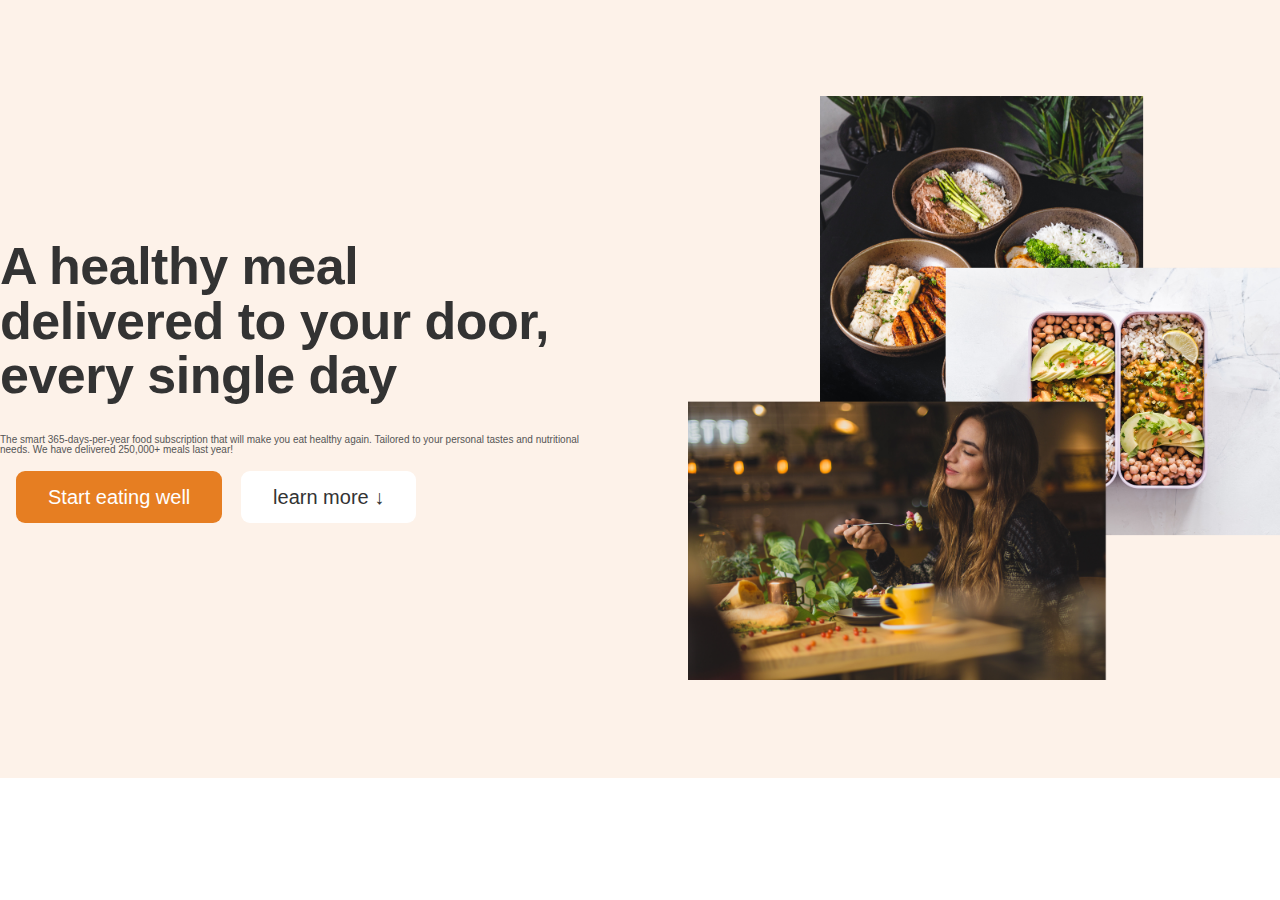
<file: index.html>
<!DOCTYPE html>
<html lang="en">
  <head>
    <meta charset="UTF-8" />
    <meta http-equiv="X-UA-Compatible" content="IE=edge" />
    <meta name="viewport" content="width=device-width, initial-scale=1.0" />
    <link rel="stylesheet" href="styles.css" />
    <title>Edulis</title>
  </head>
  <body>
    <section class="section-hero">
      <div class="hero">
        <div class="hero-text-box">
          <h1 class="heading-primary">
            A healthy meal delivered to your door, every single day
          </h1>
          <p class="hero-description">
            The smart 365-days-per-year food subscription that will make you eat
            healthy again. Tailored to your personal tastes and nutritional
            needs. We have delivered 250,000+ meals last year!
          </p>
          <a href="#" class="btn btn--full margin-right-sm"
            >Start eating well</a
          >
          <a href="#" class="btn btn--outline">learn more &darr;</a>
        </div>
        <div class="hero-img-box">
          <img
            src="img/hero.png"
            class="hero-img"
            alt="woman enjoying food, meal in storage container,
             and food bowls on a table"
          />
        </div>
      </div>
    </section>
  </body>
</html>
</file>
<file: styles.css>
/*

---01 TYPOGRAPHY SYSTEM

-FONT SIZE SYSTEM (px)
10 / 12 / 14 / 16 / 18 / 20 / 24 / 30 / 36 / 44 / 52 / 62 / 74 / 86 / 98

-FONT WEIGHT:

-LINE HEIGHT:
DEFAULT: 1

---02 COLORS

-Primary:#e67e22
-Tints:#fdf2e9
-Shaders:
-Accents:
-Greys:
#555
#333


---05 Shadows
---06 Border-radius
---07 Whitespace


SPACING SYSTEM (px)
2 / 4 / 8 / 12 / 16 / 24 / 32 / 48 / 64 / 80 / 96 / 128
*/

* {
  padding: 0;
  margin: 0;
  box-sizing: border-box;
}

html {
  font-size: 62.5%;
}

body {
  font-family: sans-serif;
  line-height: 1;
  font-weight: 400;
  color: #555;
}

.section-hero {
  background-color: #fdf2e9;
  padding: 9.6rem 0;
}

.hero {
  max-width: 130rem;
  margin: 0 auto;
  display: grid;
  grid-template-columns: 1fr 1fr;
  align-items: center;
  gap: 9.6rem;
}

.heading-primary {
  font-size: 5.2rem;
  font-weight: 700;
  line-height: 1.05;
  color: #333;
  letter-spacing: -0.5px;
  margin-bottom: 3.2rem;
}

.hero-decription {
  font-size: 2rem;
  line-height: 1;
  margin-bottom: 4.8rem;
}

.btn:link,
.btn:visited {
  display: inline-block;
  text-decoration: none;
  font-size: 2rem;
  padding: 1.6rem 3.2rem;
  border-radius: 9px;
  /* put the transition on original state */
  transition: background-color 1s;
}

.btn--full:link,
.btn--full:visited {
  background-color: #e67e22;
  color: #fff;
}

.btn--full:hover,
.btn--full:active {
  background-color: #cf711f;
  color: #fff;
}

.margin-right-sm {
  margin: 1.6rem !important;
}

.btn--outline:link,
.btn--outline:visited {
  background-color: #fff;
  color: #333;
}

.btn--outline:hover,
.btn--outline:active {
  background-color: #fdf2e9;

  /* border: 3px solid #fff; */

  /* trick to add and border inside */
  box-shadow: inset 0 0 0 3px #fff;
}

.hero-img {
  width: 100%;
}
</file>
